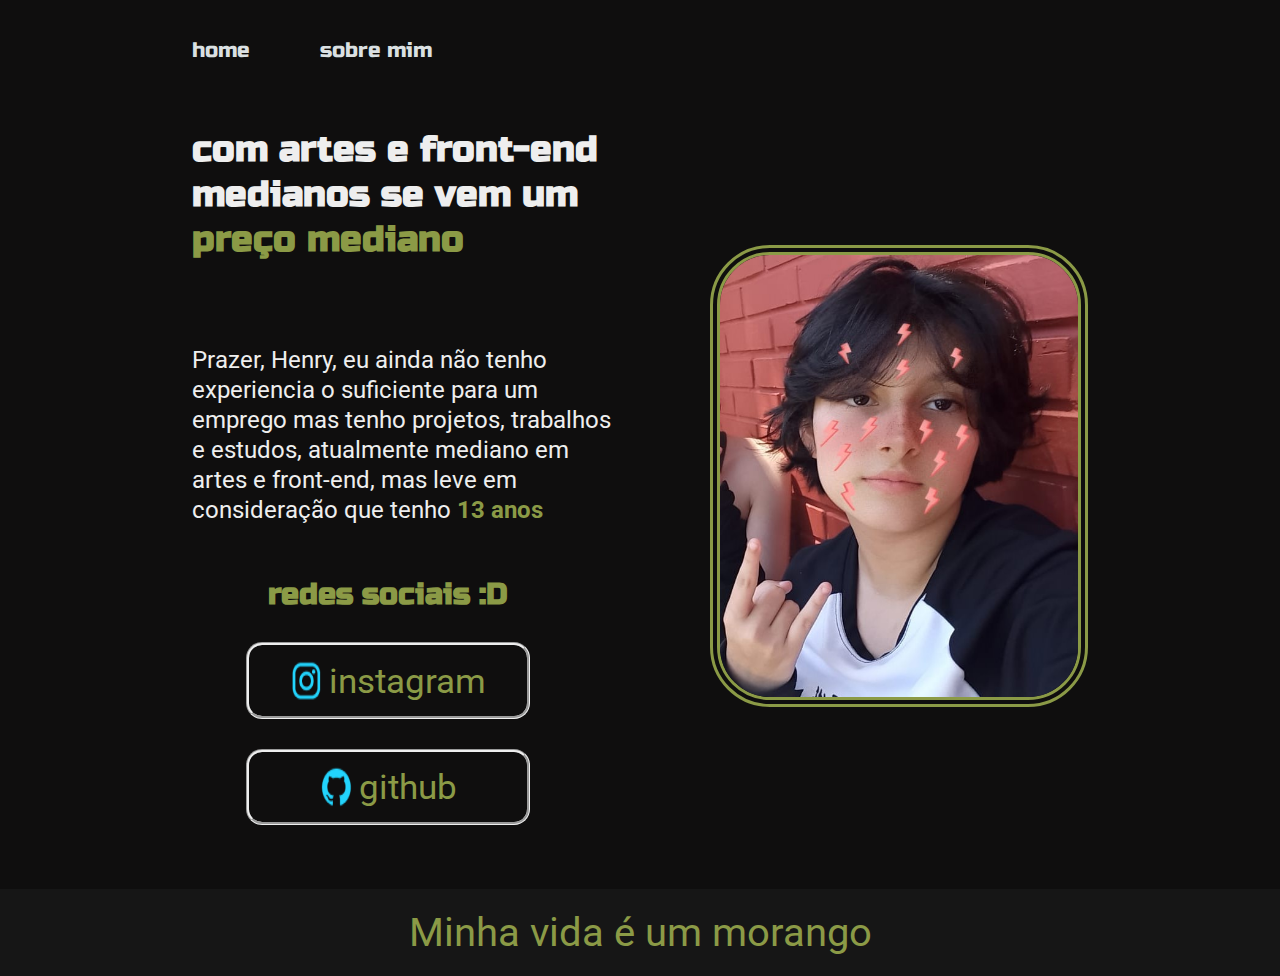
<file: VS code/index.html>
<!DOCTYPE html>
<html lang="pt-br">
<head>
    <meta charset="UTF-8">
    <meta http-equiv="X-UA-Compatible" content="IE=edge">
    <meta name="viewport" content="width=device-width, initial-scale=1">
    <title>VScode</title>
    <link rel="stylesheet" href="styles/style.css">
</head>
<body>
    <header class="menu">
        <nav class="menu__nav">
            <a class="menu__nav__link1" href="index.html">home</a>
            <a class="menu__nav__link2" href="about.html">sobre mim</a>
        </nav>
    </header>
    <main class="show">
        <section class="show__conteudo">
            <h1 class="show__conteudo__titulo">com artes e front-end medianos se vem um <strong>preço mediano</strong></h1>
            <p class="show__conteudo__paragrafo">Prazer, Henry, eu ainda não tenho experiencia o suficiente para um emprego mas tenho projetos, trabalhos e estudos, atualmente mediano em artes e front-end, mas leve em consideração que tenho <strong>13 anos</strong></p>
            <div class="links">
                <h2 class="show__conteudo__links__redes">redes sociais :D</h2>
                <a class="link1" href="https://www.instagram.com/henku_artyss/">
                    <img src="imgs/instagram.png" alt="inta">
                    instagram
                </a>
                <a class="link2" href="https://github.com/idkHenrique">
                    <img src="imgs/github.png" alt="git">
                    github
                </a>
            </div>
        </section>
        <img class="foto_alura" src="imgs/foto_alura.jpeg" alt="Henry foto cria">
    </main>
    <footer>
        <p class="rodape">Minha vida é um morango</p>
    </footer>
</body>
</html>
</file>
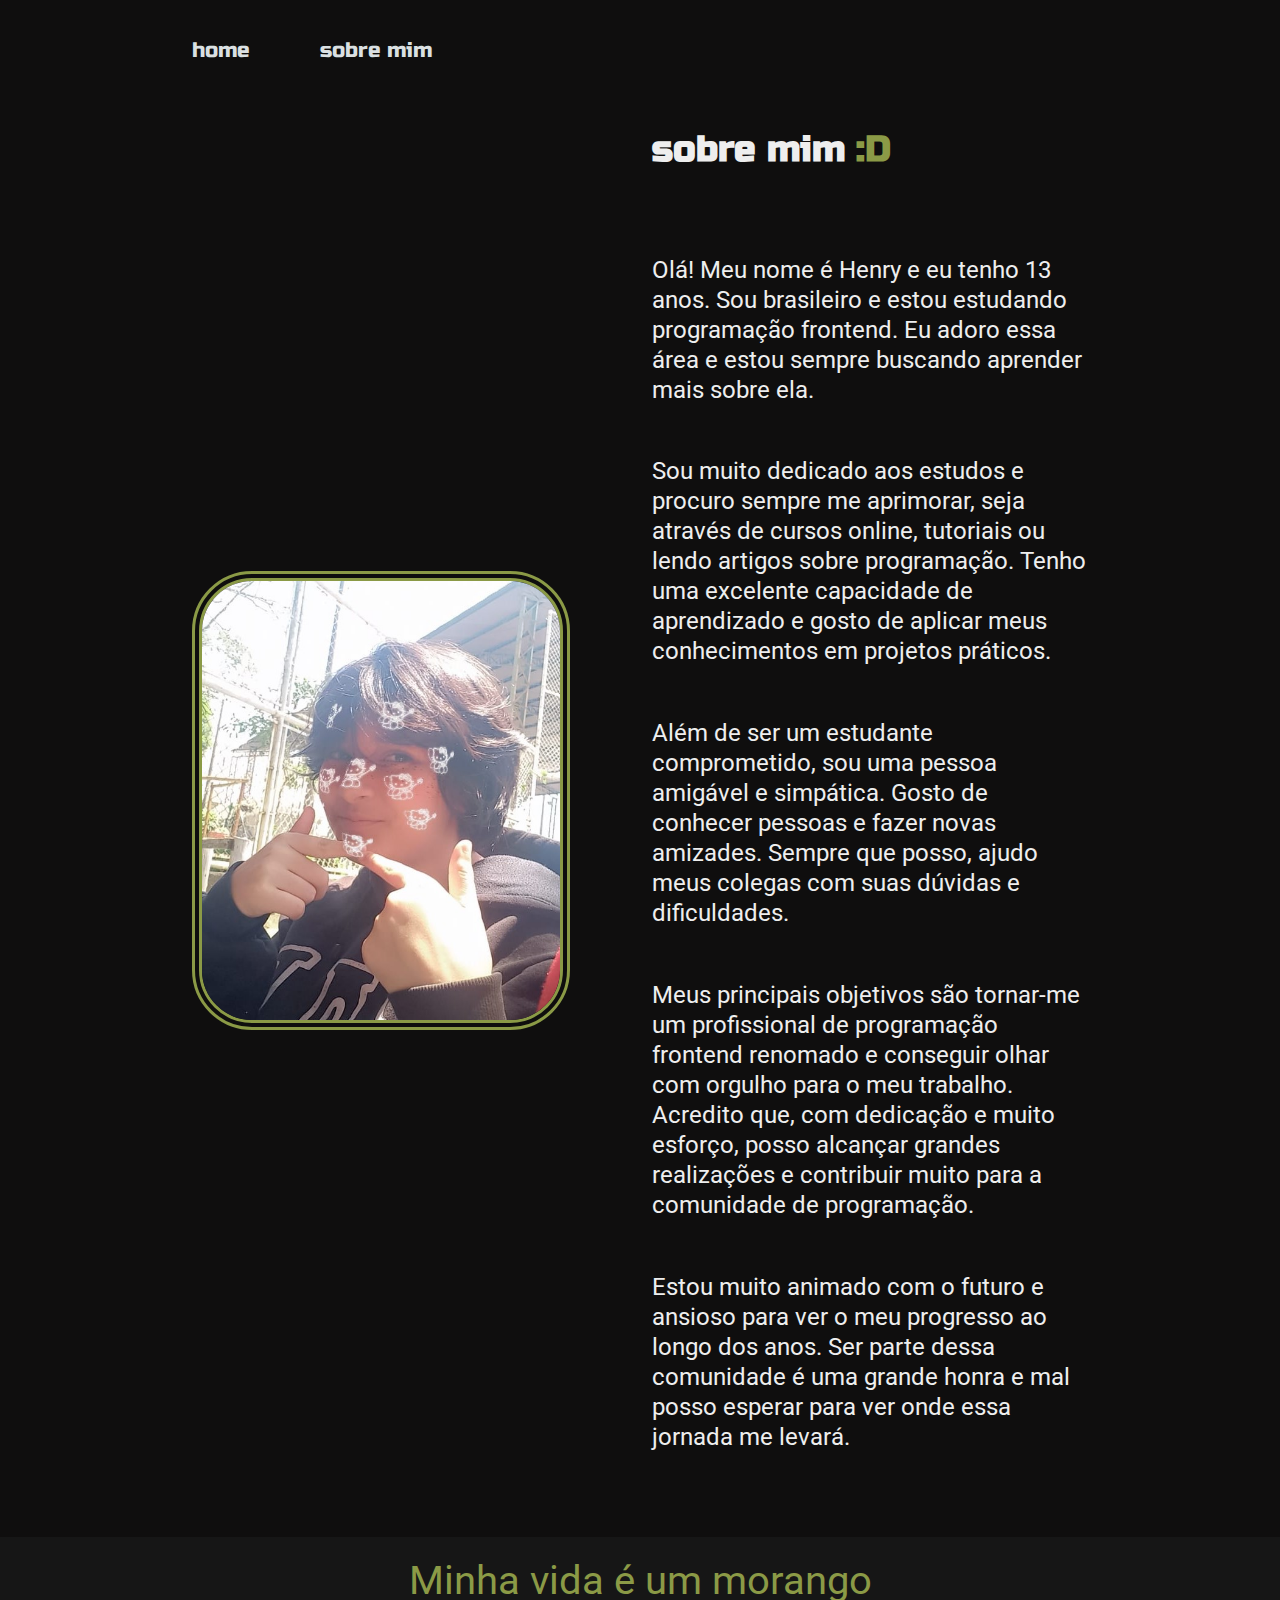
<file: VS code/about.html>
<!DOCTYPE html>
<html lang="pt-br">
<head>
    <meta charset="UTF-8">
    <meta http-equiv="X-UA-Compatible" content="IE=edge">
    <meta name="viewport" content="width=device-width, initial-scale=1">
    <title>about me</title>
    <link rel="stylesheet" href="styles/style.css">
</head>
<body>
    <header class="menu">
        <nav class="menu__nav">
            <a class="menu__nav__link1" href="index.html">home</a>
            <a class="menu__nav__link2" href="about.html">sobre mim</a>
        </nav>
    </header>
    <main class="show">
        <img class="foto_alura" src="imgs/foto2.jpeg" alt="foto kawaii">
        <section class="show__conteudo">
            <h1 class="show__conteudo__titulo">sobre mim <strong>:D</strong></h1>
            <P class="show__conteudo__paragrafo">Olá! Meu nome  é Henry e eu tenho 13 anos. Sou brasileiro e estou estudando programação frontend. Eu adoro essa área e estou sempre buscando aprender mais sobre ela.</P>

            <p class="show__conteudo__paragrafo">Sou muito dedicado aos estudos e procuro sempre me aprimorar, seja através de cursos online, tutoriais ou lendo artigos sobre programação. Tenho uma excelente capacidade de aprendizado e gosto de aplicar meus conhecimentos em projetos práticos.
            </P>
            <P class="show__conteudo__paragrafo">Além de ser um estudante comprometido, sou uma pessoa amigável e simpática. Gosto de conhecer pessoas e fazer novas amizades. Sempre que posso, ajudo meus colegas com suas dúvidas e dificuldades.</P>

        <p class="show__conteudo__paragrafo">Meus principais objetivos são tornar-me um profissional de programação frontend renomado e conseguir olhar com orgulho para o meu trabalho. Acredito que, com dedicação e muito esforço, posso alcançar grandes realizações e contribuir muito para a comunidade de programação.</p>

        <p class="show__conteudo__paragrafo">Estou muito animado com o futuro e ansioso para ver o meu progresso ao longo dos anos. Ser parte dessa comunidade é uma grande honra e mal posso esperar para ver onde essa jornada me levará.</P>
        </section>
    </main>
    <footer>
        <p class="rodape">Minha vida é um morango</p>
    </footer>
</body>
</html>
</file>
<file: VS code/styles/style.css>
@import url('https://fonts.googleapis.com/css2?family=Roboto&family=Russo+One&display=swap');

:root{
    --main-color: #0F0E0E;
    --sec-color: #EEEEEE;
    --ter-color: #8B9A46;
    --qua-color: #161616;
    --qui-color: #dbe0e2;

    --font-roboto: 'Roboto', sans-serif ;
    --font-russone: 'Russo One', sans-serif;
}

body {
    box-sizing: border-box;
    background-color: var(--main-color);
    color: var(--sec-color);
}

strong{
    color: var(--ter-color);
}

*{
    margin: 0;
    padding: 0;
}

.show{
    display: flex;
    align-items: center;
    justify-content: space-between;
    padding: 5% 15%;
    gap: 82px;
}

.show__conteudo{
    width: 50%;
    display: flex;
    flex-direction: column;
    gap: 30px;
}

.show__conteudo__titulo{
    font-size: 2.25rem;
    padding-bottom: 12%;
    line-height: 45px;
    font-family: var(--font-russone);
}

.show__conteudo__paragrafo{
    font-size: 1.5rem;
    font-family: var(--font-roboto);
    padding-bottom: 5%;
    line-height: 30px;
}

.links{
    display: flex;
    flex-direction: column;
    justify-content: space-between;
    align-items: center;
    gap: 30px;
    width: 90%;
}

.link1{
    display: flex;
    justify-content: center;
    gap: 6px;
    color: var(--ter-color);
    font-size: 2.2rem;
    border-style: groove;
    border-color: var(--sec-color);
    width: 250px;
    text-align: center;
    border-radius: 16px;
    padding: 14.14px;
    text-decoration: none;
    font-family: var(--font-roboto);
}

.link1:hover{
    background-color: var(--qua-color);
} 

.link2{
    display: flex;
    justify-content: center;
    gap: 6px;
    color: var(--ter-color);
    font-size: 2.2rem;
    border-style: groove;
    border-color: var(--sec-color);
    width: 250px;
    text-align: center;
    border-radius: 16px;
    padding: 14.14px;
    text-decoration: none;
    font-family: var(--font-roboto);
}

.link2:hover{
    background-color: var(--qua-color);
} 

.foto_alura{
    border-style: double;
    border-width: 10px;
    border-color: var(--ter-color);
    border-radius: 60px;
    width: 40%;
}

.show__conteudo__links__redes{
    color: var(--ter-color);
    font-size: 1.9rem;
    font-family: var(--font-russone);
}

.rodape{
    color: var(--ter-color);
    background-color: var(--qua-color);
    font-size: 2.5rem;
    padding: 20px;
    text-align: center;
    font-family: var(--font-roboto);
}

.menu{
    padding: 3% 0% 0% 15%;
}

.menu__nav{
    color: var(--qui-color);
    font-size: 1.3rem;
    font-weight: 600px;
    font-family: var(--font-russone);
    display: flex;
    gap: 70px;
    text-decoration: none;
}

.menu__nav__link1{
    color: var(--qui-color);
    font-size: 1.3rem;
    font-weight: 600px;
    font-family: var(--font-russone);
    display: flex;
    gap: 70px;
    text-decoration: none;
}

.menu__nav__link2{
    color: var(--qui-color);
    font-size: 1.3rem;
    font-weight: 600px;
    font-family: var(--font-russone);
    display: flex;
    gap: 70px;
    text-decoration: none;
}

@media (max-width: 1260px) {
    .menu{
        padding: 10%;
    }

    .menu__nav{
        justify-content: center;
    }

    .foto_alura{
        width: 70%;
    }

    .show{
    flex-direction: column-reverse;
    padding: 5%;
    }

    .show__conteudo{
        width: auto;
    }
}
</file>
